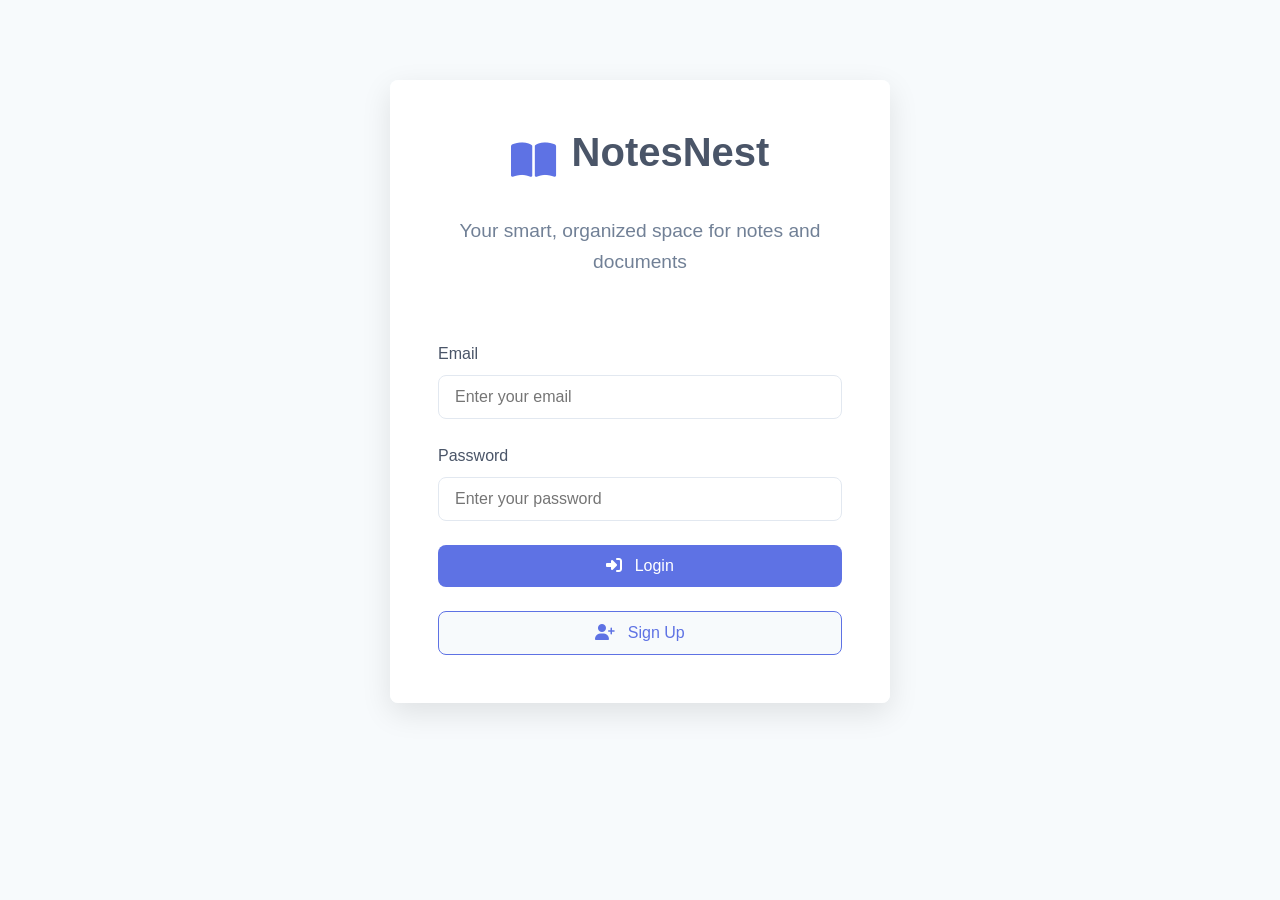
<file: index.html>
<!DOCTYPE html>
<html lang="en">
<head>
  <meta charset="UTF-8" />
  <meta name="viewport" content="width=device-width, initial-scale=1.0"/>
  <title>NotesNest - Smart Notes Storage</title>
  <link rel="stylesheet" href="https://cdnjs.cloudflare.com/ajax/libs/font-awesome/6.4.0/css/all.min.css">
  <link rel="stylesheet" href="styles.css">
</head>
<body>
  <div class="background-image"></div>
  
  <div class="container">
    <!-- Auth Section -->
    <div class="auth-section" id="authSection">
      <div class="logo">
        <i class="fas fa-book-open logo-icon"></i>
        <h1>NotesNest</h1>
      </div>
      <p class="tagline">Your smart, organized space for notes and documents</p>
      
      <div class="auth-form">
        <div id="authError" class="error-message"></div>
        
        <div class="form-group">
          <label for="authEmail" class="form-label">Email</label>
          <input type="email" id="authEmail" class="form-control" placeholder="Enter your email" />
        </div>
        
        <div class="form-group">
          <label for="authPassword" class="form-label">Password</label>
          <input type="password" id="authPassword" class="form-control" placeholder="Enter your password" />
        </div>
        
        <button id="loginBtn" class="btn btn-primary btn-block">
          <i class="fas fa-sign-in-alt"></i> Login
        </button>
        <button class="btn btn-secondary btn-block" id="signupBtn">
          <i class="fas fa-user-plus"></i> Sign Up
        </button>
      </div>
    </div>

    <!-- App Section -->
    <div id="appSection" class="app-section">
      <div class="top-bar">
        <h2><i class="fas fa-book-open"></i> My Notes</h2>
        
        <div class="top-bar-actions">
          <button class="btn btn-danger" id="logoutBtn">
            <i class="fas fa-sign-out-alt"></i> Logout
          </button>
        </div>
      </div>
      
      <div class="backup-btns">
        <button class="btn btn-success" id="exportBtn">
          <i class="fas fa-file-export"></i> Export Notes
        </button>
        <button class="btn btn-info" id="importBtn">
          <i class="fas fa-file-import"></i> Import Notes
        </button>
        <input type="file" id="importFile" accept=".json" style="display:none;" />
      </div>
      
      <div class="filter-bar">
        <div class="filter-group">
          <input type="text" id="searchInput" class="form-control" placeholder="Search notes..." />
        </div>
      </div>
      
      <div class="note-form">
        <h3><i class="fas fa-plus"></i> Add New Note</h3>
        
        <div class="form-group">
          <label for="noteTitle" class="form-label">Title</label>
          <input type="text" id="noteTitle" class="form-control" placeholder="Note title" />
        </div>
        
        <div class="form-group">
          <label for="noteContent" class="form-label">Content</label>
          <textarea id="noteContent" rows="4" class="form-control" placeholder="Write your note here..."></textarea>
        </div>
        
        <div class="form-group">
          <label for="noteTags" class="form-label">Tags</label>
          <input type="text" id="noteTags" class="form-control" placeholder="Add tags (comma separated)" />
        </div>
        
        <div class="form-group">
          <label class="form-label">Attachments</label>
          <div class="file-input-container">
            <label for="noteFile" class="file-input-label">
              <i class="fas fa-paperclip"></i> Choose Files
            </label>
            <input type="file" id="noteFile" class="file-input" multiple />
            <div class="file-preview" id="filePreview"></div>
          </div>
        </div>
        
        <div class="form-actions">
          <button id="addNoteBtn" class="btn btn-primary">
            <i class="fas fa-save"></i> Add Note
          </button>
          <button id="cancelEditBtn" class="btn btn-danger" style="display:none;">
            <i class="fas fa-times"></i> Cancel
          </button>
        </div>
      </div>
      
      <div class="notes-list" id="notesList">
        <div class="empty-state">
          <i class="fas fa-sticky-note"></i>
          <h3>No Notes Found</h3>
          <p>Add your first note to get started!</p>
        </div>
      </div>
    </div>
  </div>

  <!-- Share Modal -->
  <div class="modal" id="shareModal">
    <div class="modal-content">
      <div class="modal-header">
        <h3><i class="fas fa-share-alt"></i> Share Note</h3>
        <button class="close-btn" id="closeShareModal">&times;</button>
      </div>
      
      <div class="modal-body">
        <p>Share this note with others by sending them this link:</p>
        <input type="text" id="shareLink" class="form-control" readonly />
      </div>
      
      <div class="modal-footer">
        <button class="btn btn-secondary" id="closeShareModalBtn">
          <i class="fas fa-times"></i> Close
        </button>
        <button class="btn btn-primary" id="copyShareLinkBtn">
          <i class="fas fa-copy"></i> Copy Link
        </button>
      </div>
    </div>
  </div>

  <script src="script.js"></script>
</body>
</html>
</file>
<file: styles.css>
:root {
    --primary: #5e72e4;
    --primary-dark: #4a5bd1;
    --secondary: #f7fafc;
    --success: #48bb78;
    --danger: #f56565;
    --warning: #ed8936;
    --info: #4299e1;
    --light: #f8f9fa;
    --dark: #2d3748;
    --text: #4a5568;
    --text-light: #718096;
    --border: #e2e8f0;
    --shadow: 0 4px 6px -1px rgba(0, 0, 0, 0.1), 0 2px 4px -1px rgba(0, 0, 0, 0.06);
    --radius: 0.5rem;
    --transition: all 0.3s ease;
  }
  
  * {
    box-sizing: border-box;
    margin: 0;
    padding: 0;
  }
  
  body {
    font-family: 'Inter', -apple-system, BlinkMacSystemFont, 'Segoe UI', Roboto, Oxygen, Ubuntu, Cantarell, sans-serif;
    background-color: var(--secondary);
    color: var(--text);
    line-height: 1.6;
    transition: var(--transition);
  }
  
  .background-image {
    position: fixed;
    top: 0;
    left: 0;
    width: 100%;
    height: 100%;
    background-image: url('https://images.unsplash.com/photo-1635070041078-e363dbe005cb?ixlib=rb-4.0.3&ixid=M3wxMjA3fDB8MHxwaG90by1wYWdlfHx8fGVufDB8fHx8fA%3D%3D&auto=format&fit=crop&w=2070&q=80');
    background-size: cover;
    background-position: center;
    opacity: 0.1;
    z-index: -1;
  }
  
  /* Typography */
  h1, h2, h3, h4 {
    font-weight: 600;
    line-height: 1.2;
    margin-bottom: 1rem;
  }
  
  h1 { font-size: 2.5rem; }
  h2 { font-size: 2rem; }
  h3 { font-size: 1.5rem; }
  h4 { font-size: 1.25rem; }
  
  p {
    margin-bottom: 1rem;
  }
  
  small {
    font-size: 0.875rem;
    color: var(--text-light);
  }
  
  /* Layout */
  .container {
    max-width: 1200px;
    margin: 0 auto;
    padding: 0 1rem;
  }
  
  /* Auth Section */
  .auth-section {
    max-width: 500px;
    margin: 5rem auto;
    background: rgba(255, 255, 255, 0.95);
    padding: 3rem;
    border-radius: var(--radius);
    box-shadow: 0 10px 30px rgba(0, 0, 0, 0.1);
    text-align: center;
    transition: var(--transition);
  }
  
  .logo {
    display: flex;
    align-items: center;
    justify-content: center;
    margin-bottom: 1.5rem;
  }
  
  .logo-icon {
    font-size: 2.5rem;
    margin-right: 1rem;
    color: var(--primary);
  }
  
  .tagline {
    font-size: 1.2rem;
    color: var(--text-light);
    margin-bottom: 2rem;
  }
  
  .auth-form {
    display: flex;
    flex-direction: column;
    gap: 1.5rem;
  }
  
  .form-group {
    display: flex;
    flex-direction: column;
    gap: 0.5rem;
    text-align: left;
  }
  
  .form-label {
    font-weight: 500;
  }
  
  .form-control {
    padding: 0.75rem 1rem;
    border: 1px solid var(--border);
    border-radius: var(--radius);
    font-size: 1rem;
    transition: var(--transition);
  }
  
  .form-control:focus {
    outline: none;
    border-color: var(--primary);
    box-shadow: 0 0 0 3px rgba(94, 114, 228, 0.2);
  }
  
  /* Buttons */
  .btn {
    display: inline-flex;
    align-items: center;
    justify-content: center;
    padding: 0.75rem 1.5rem;
    border: none;
    border-radius: var(--radius);
    font-size: 1rem;
    font-weight: 500;
    cursor: pointer;
    transition: var(--transition);
    text-decoration: none;
  }
  
  .btn i {
    margin-right: 0.5rem;
  }
  
  .btn-primary {
    background-color: var(--primary);
    color: white;
  }
  
  .btn-primary:hover {
    background-color: var(--primary-dark);
    transform: translateY(-2px);
  }
  
  .btn-secondary {
    background-color: var(--secondary);
    color: var(--primary);
    border: 1px solid var(--primary);
  }
  
  .btn-secondary:hover {
    background-color: rgba(94, 114, 228, 0.1);
  }
  
  .btn-success {
    background-color: var(--success);
    color: white;
  }
  
  .btn-success:hover {
    background-color: #38a169;
  }
  
  .btn-danger {
    background-color: var(--danger);
    color: white;
  }
  
  .btn-danger:hover {
    background-color: #e53e3e;
  }
  
  .btn-warning {
    background-color: var(--warning);
    color: white;
  }
  
  .btn-warning:hover {
    background-color: #dd6b20;
  }
  
  .btn-info {
    background-color: var(--info);
    color: white;
  }
  
  .btn-info:hover {
    background-color: #3182ce;
  }
  
  .btn-light {
    background-color: var(--light);
    color: var(--text);
  }
  
  .btn-light:hover {
    background-color: #e2e6ea;
  }
  
  .btn-sm {
    padding: 0.5rem 1rem;
    font-size: 0.875rem;
  }
  
  .btn-block {
    display: block;
    width: 100%;
  }
  
  /* App Section */
  .app-section {
    display: none;
    max-width: 1200px;
    margin: 2rem auto;
    background: rgba(255, 255, 255, 0.95);
    padding: 2rem;
    border-radius: var(--radius);
    box-shadow: 0 10px 30px rgba(0, 0, 0, 0.1);
  }
  
  /* Top Bar */
  .top-bar {
    display: flex;
    justify-content: space-between;
    align-items: center;
    flex-wrap: wrap;
    gap: 1rem;
    margin-bottom: 2rem;
    padding-bottom: 1rem;
    border-bottom: 1px solid var(--border);
  }
  
  .top-bar-actions {
    display: flex;
    align-items: center;
    gap: 1rem;
  }
  
  /* Note Form */
  .note-form {
    background: rgba(247, 250, 252, 0.7);
    padding: 2rem;
    border-radius: var(--radius);
    box-shadow: var(--shadow);
    margin-bottom: 2rem;
  }
  
  .form-actions {
    display: flex;
    gap: 1rem;
    margin-top: 1rem;
  }
  
  /* File Input */
  .file-input-container {
    position: relative;
    margin-top: 1rem;
  }
  
  .file-input-label {
    display: flex;
    align-items: center;
    justify-content: center;
    padding: 1rem;
    border: 2px dashed var(--border);
    border-radius: var(--radius);
    cursor: pointer;
    transition: var(--transition);
  }
  
  .file-input-label:hover {
    border-color: var(--primary);
    background: rgba(94, 114, 228, 0.05);
  }
  
  .file-input-label i {
    margin-right: 0.5rem;
    color: var(--primary);
  }
  
  .file-input {
    position: absolute;
    width: 0.1px;
    height: 0.1px;
    opacity: 0;
    overflow: hidden;
    z-index: -1;
  }
  
  .file-preview {
    display: flex;
    flex-wrap: wrap;
    gap: 0.5rem;
    margin-top: 1rem;
  }
  
  .file-preview-item {
    position: relative;
    width: 100px;
    height: 100px;
    border-radius: var(--radius);
    overflow: hidden;
    background: var(--secondary);
  }
  
  .file-preview-item img {
    width: 100%;
    height: 100%;
    object-fit: cover;
  }
  
  .file-preview-item .remove-file {
    position: absolute;
    top: 0.25rem;
    right: 0.25rem;
    background: var(--danger);
    color: white;
    width: 20px;
    height: 20px;
    border-radius: 50%;
    display: flex;
    align-items: center;
    justify-content: center;
    font-size: 0.75rem;
    cursor: pointer;
  }
  
  /* Filter Bar */
  .filter-bar {
    display: flex;
    gap: 1rem;
    margin-bottom: 2rem;
    flex-wrap: wrap;
  }
  
  .filter-group {
    flex: 1;
    min-width: 200px;
  }
  
  /* Notes List */
  .notes-list {
    display: grid;
    grid-template-columns: repeat(auto-fill, minmax(300px, 1fr));
    gap: 1.5rem;
    margin-bottom: 2rem;
  }
  
  .empty-state {
    grid-column: 1 / -1;
    text-align: center;
    padding: 2rem;
    background: white;
    border-radius: var(--radius);
    box-shadow: var(--shadow);
  }
  
  .empty-state i {
    font-size: 3rem;
    color: var(--primary);
    margin-bottom: 1rem;
  }
  
  /* Note Card */
  .note-card {
    background: white;
    border-radius: var(--radius);
    box-shadow: var(--shadow);
    overflow: hidden;
    transition: var(--transition);
    display: flex;
    flex-direction: column;
    height: 100%;
  }
  
  .note-card:hover {
    transform: translateY(-5px);
    box-shadow: 0 10px 15px -3px rgba(0, 0, 0, 0.1), 0 4px 6px -2px rgba(0, 0, 0, 0.05);
  }
  
  .note-content {
    padding: 1.5rem;
    flex-grow: 1;
  }
  
  .note-title {
    margin-bottom: 0.5rem;
    color: var(--primary);
  }
  
  .note-text {
    margin-bottom: 1rem;
    color: var(--text);
  }
  
  .note-meta {
    display: flex;
    justify-content: space-between;
    align-items: center;
    margin-bottom: 1rem;
  }
  
  .note-tags {
    display: flex;
    flex-wrap: wrap;
    gap: 0.5rem;
    margin-bottom: 1rem;
  }
  
  .note-tag {
    display: inline-block;
    padding: 0.25rem 0.5rem;
    background: var(--secondary);
    color: var(--text);
    border-radius: var(--radius);
    font-size: 0.75rem;
    font-weight: 500;
  }
  
  .note-attachments {
    margin-top: 1rem;
  }
  
  .attachment-grid {
    display: grid;
    grid-template-columns: repeat(3, 1fr);
    gap: 0.5rem;
    margin-top: 0.5rem;
  }
  
  .attachment-item {
    position: relative;
    border-radius: var(--radius);
    overflow: hidden;
    background: var(--secondary);
  }
  
  .attachment-item img {
    width: 100%;
    height: 80px;
    object-fit: cover;
  }
  
  .attachment-item .file-icon {
    display: flex;
    align-items: center;
    justify-content: center;
    height: 80px;
    color: var(--primary);
    font-size: 2rem;
  }
  
  .attachment-item .file-name {
    position: absolute;
    bottom: 0;
    left: 0;
    right: 0;
    background: rgba(0, 0, 0, 0.7);
    color: white;
    padding: 0.25rem;
    font-size: 0.75rem;
    text-align: center;
    white-space: nowrap;
    overflow: hidden;
    text-overflow: ellipsis;
  }
  
  .note-actions {
    display: flex;
    justify-content: space-between;
    padding: 1rem 1.5rem;
    background: var(--secondary);
    border-top: 1px solid var(--border);
  }
  
  /* Modal */
  .modal {
    position: fixed;
    top: 0;
    left: 0;
    width: 100%;
    height: 100%;
    background: rgba(0, 0, 0, 0.5);
    display: flex;
    align-items: center;
    justify-content: center;
    z-index: 1000;
    opacity: 0;
    visibility: hidden;
    transition: var(--transition);
  }
  
  .modal.show {
    opacity: 1;
    visibility: visible;
  }
  
  .modal-content {
    background: white;
    border-radius: var(--radius);
    box-shadow: var(--shadow);
    width: 90%;
    max-width: 500px;
    max-height: 90vh;
    overflow-y: auto;
    transform: translateY(-20px);
    transition: var(--transition);
  }
  
  .modal.show .modal-content {
    transform: translateY(0);
  }
  
  .modal-header {
    display: flex;
    justify-content: space-between;
    align-items: center;
    padding: 1.5rem;
    border-bottom: 1px solid var(--border);
  }
  
  .modal-body {
    padding: 1.5rem;
  }
  
  .modal-footer {
    display: flex;
    justify-content: flex-end;
    gap: 1rem;
    padding: 1.5rem;
    border-top: 1px solid var(--border);
  }
  
  .close-btn {
    background: none;
    border: none;
    font-size: 1.5rem;
    cursor: pointer;
    color: var(--text-light);
  }
  
  /* Error */
  .error-message {
    color: var(--danger);
    margin-top: 0.5rem;
    font-size: 0.875rem;
    text-align: center;
  }
  
  /* Responsive */
  @media (max-width: 768px) {
    .notes-list {
      grid-template-columns: repeat(auto-fill, minmax(250px, 1fr));
    }
    
    .top-bar {
      flex-direction: column;
      align-items: flex-start;
    }
    
    .filter-bar {
      flex-direction: column;
    }
    
    .auth-section {
      padding: 2rem;
      margin: 2rem auto;
    }
  }
  
  @media (max-width: 480px) {
    .auth-section {
      padding: 1.5rem;
      margin: 1rem auto;
    }
    
    .note-form {
      padding: 1.5rem;
    }
    
    .form-actions {
      flex-direction: column;
    }
    
    .btn {
      width: 100%;
    }
  }
</file>
